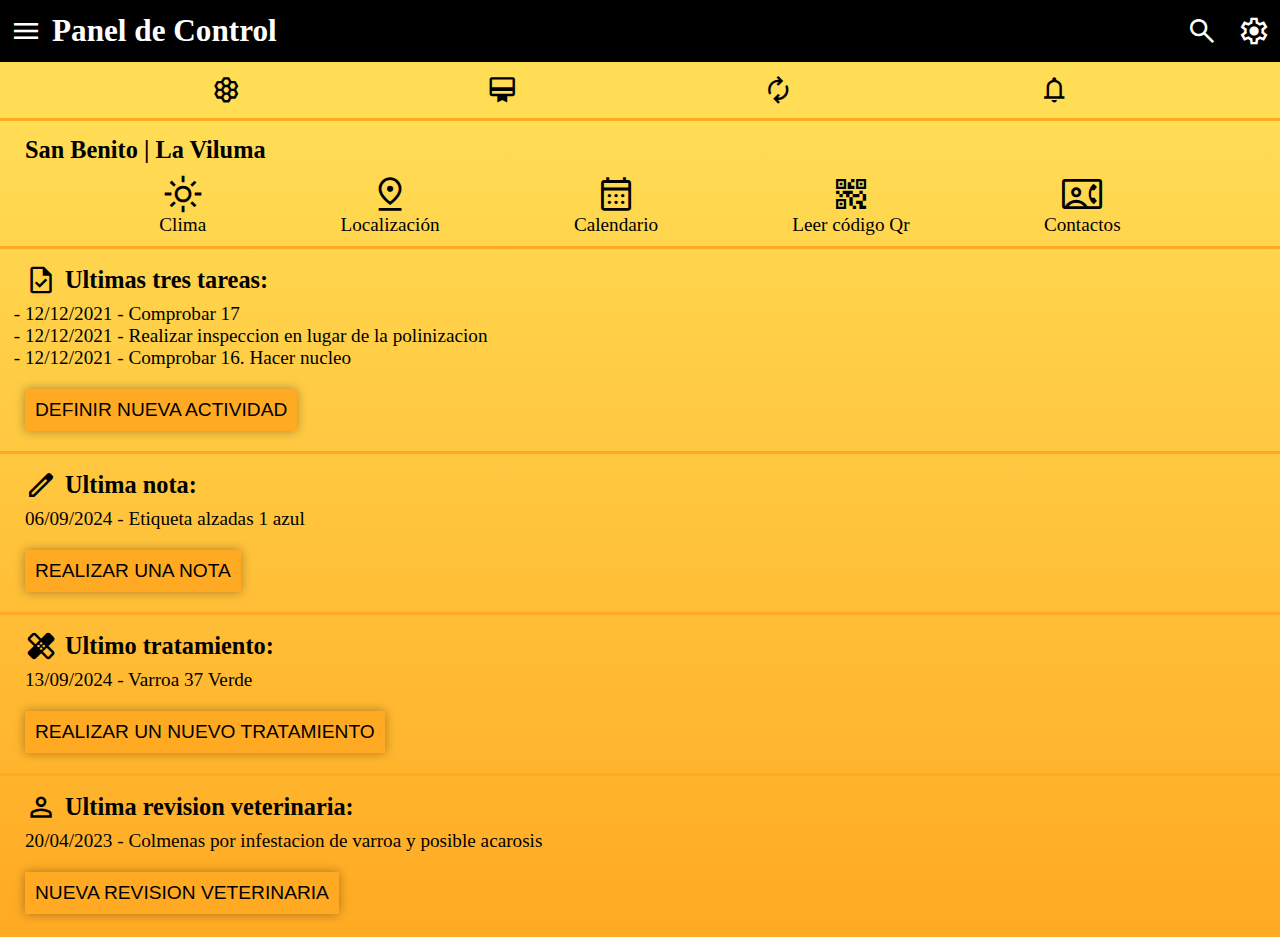
<file: index.html>
<!DOCTYPE html>
<html lang="en">
<head>
    <meta charset="UTF-8">
    <meta name="viewport" content="width=device-width, initial-scale=1.0">
    <title>Pantalla Principal</title>
    <link href="https://fonts.googleapis.com/css2?family=Material+Symbols+Outlined" rel="stylesheet"/>
    <link rel="stylesheet" href="pantalla_principal.css">
</head>
<body>
    <header>
        <div class="headerUp">
            <div class="headerUp__item material-symbols-outlined">menu</div>
            <h2>Panel de Control</h2>
            <div class="headerUp__item material-symbols-outlined">search</div>
            <div class="headerUp__item material-symbols-outlined">settings</div>
        </div>
        <div class="headerDown">
            <div class="headerDown__item material-symbols-outlined">hive</div>
            <div class="headerDown__item material-symbols-outlined">card_membership</div>
            <div class="headerDown__item material-symbols-outlined">autorenew</div>
            <div class="headerDown__item material-symbols-outlined">notifications</div>
        </div>
    </header>
    <main>
        <section class="sectionMain mainApiary">
            <div class="sectionMain__headline">
                <h3 class="mainApiary__name">San Benito | La Viluma</h3>
            </div>
            <div class="mainApiary__container">
                <div class="mainApiary__item-container">
                    <div  id="mainApiary__item" class="mainApiary__item-icon material-symbols-outlined">light_mode</div>
                    <label for="mainApiary__item">Clima</label>
                </div>
                <div class="mainApiary__item-container">
                    <div class="mainApiary__item-icon material-symbols-outlined">pin_drop</div>
                    <label for="mainApiary__item">Localización</label>
                </div>
                <div class="mainApiary__item-container">
                    <div class="mainApiary__item-icon material-symbols-outlined">calendar_month</div>
                    <label for="mainApiary__item">Calendario</label>
                </div>
                <div class="mainApiary__item-container">
                    <div class="mainApiary__item-icon material-symbols-outlined">qr_code_2</div>
                    <label for="mainApiary__item">Leer código Qr</label>
                </div>
                <div class="mainApiary__item-container">
                    <div class="mainApiary__item-icon material-symbols-outlined">contact_phone</div>
                    <label for="mainApiary__item">Contactos</label>
                </div>
            </div>
        </section>
        <section class="sectionMain mainRecentTasks">
            <div class="sectionMain__headline">
                <span class="sectionMain__headline-icon material-symbols-outlined">task</span>
                <h3>Ultimas tres tareas:</h3>
            </div>
            <ul>
                <li><span class="taskDate">12/12/2021 - </span>Comprobar 17</li>
                <li><span class="taskDate">12/12/2021 - </span>Realizar inspeccion en lugar de la polinizacion</li>
                <li><span class="taskDate">12/12/2021 - </span>Comprobar 16. Hacer nucleo</li>
            </ul>
            <button class="mainButtonAdd">DEFINIR NUEVA ACTIVIDAD</button>
        </section>
        <section class="sectionMain mainRecentNotes">
            <div class="sectionMain__headline">
                <span class="sectionMain__headline-icon material-symbols-outlined">edit</span>
                <h3>Ultima nota:</h3>
            </div>
            
            <p><span class="noteDate">06/09/2024 - </span>Etiqueta alzadas 1 azul</p>
            <button class="mainButtonAdd">REALIZAR UNA NOTA</button>
        </section>
        <section class="sectionMain mainRecentTreatment">
            <div class="sectionMain__headline">
                <span class="sectionMain__headline-icon material-symbols-outlined">healing</span>
                <h3>Ultimo tratamiento:</h3>
            </div>
            <p><span class="treatmentDate">13/09/2024 - </span>Varroa 37 Verde</p>
            <button class="mainButtonAdd">REALIZAR UN NUEVO TRATAMIENTO</button>
        </section>
        <section class="sectionMain mainRecentVetCheck">
            <div class="sectionMain__headline">
                <span class="sectionMain__headline-icon material-symbols-outlined">person</span>
                <h3>Ultima revision veterinaria:</h3>
            </div>
            <p><span class="treatmentDate">20/04/2023 - </span>Colmenas por infestacion de varroa y posible acarosis</p>
            <button class="mainButtonAdd">NUEVA REVISION VETERINARIA</button>
        </section>
    </main>
</body>
</html>
</file>
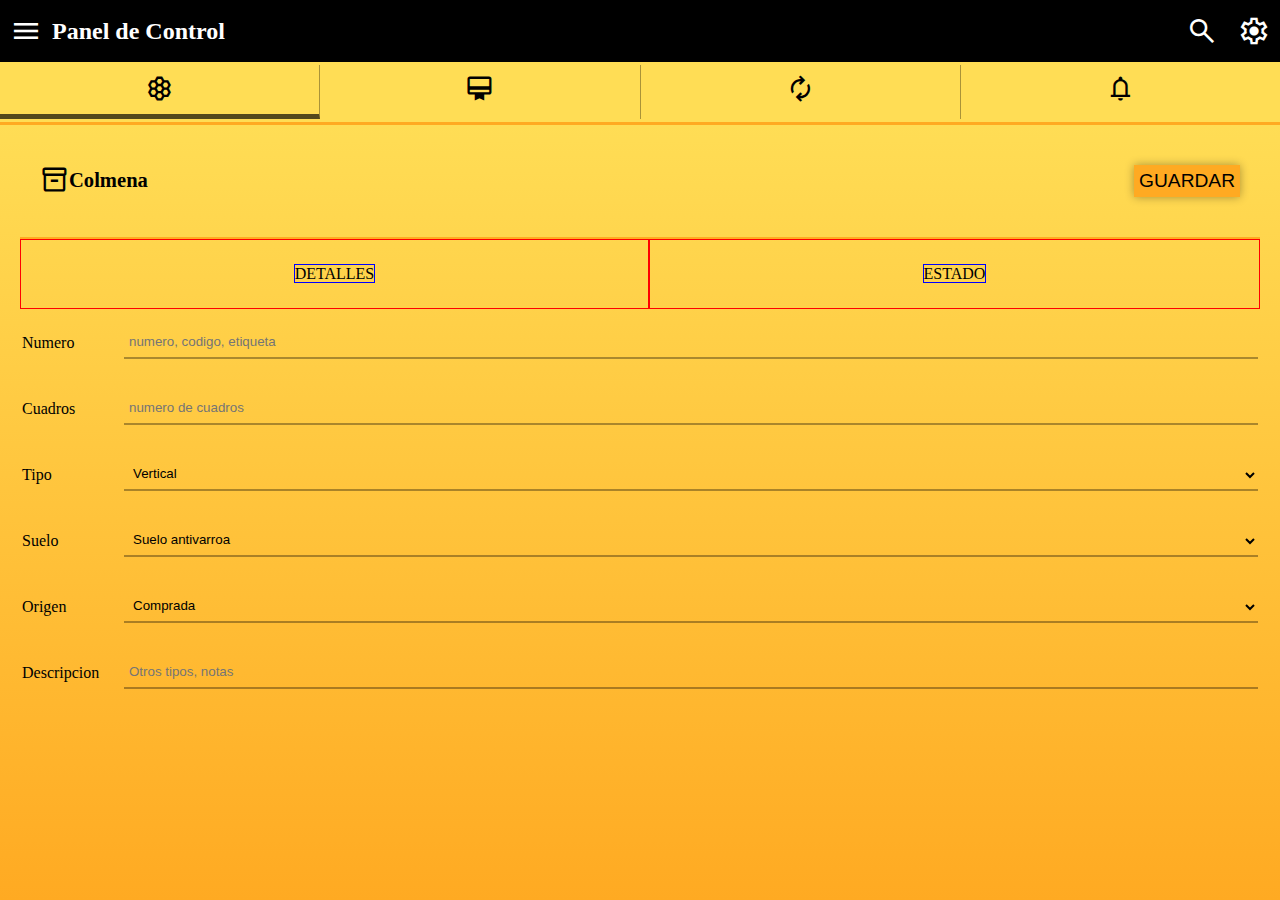
<file: assets/colmenas.html>
<!DOCTYPE html>
<html lang="en">
<head>
    <meta charset="UTF-8">
    <meta name="viewport" content="width=device-width, initial-scale=1.0">
    <title>Pantalla Principal</title>
    <link href="https://fonts.googleapis.com/css2?family=Material+Symbols+Outlined" rel="stylesheet"/>
    <link rel="stylesheet" href="colmenas.css">
</head>
<body>
    <header>
        <div class="headerUp">
            <label class="headerUp__menu-label headerUp__item material-symbols-outlined">menu
                <input id="headerUp__menu-checkbox" class="headerUp__menu-checkbox" type="checkbox">
            </label>
            <h2>Panel de Control</h2>
            <span class="headerUp__item material-symbols-outlined">search</span>
            <span class="headerUp__item material-symbols-outlined">settings</span>
        </div>
        <div class="headerDown">
            <a class="headerDown__item currentPage material-symbols-outlined">hive</a>
            <a class="headerDown__item material-symbols-outlined">card_membership</a>
            <a class="headerDown__item material-symbols-outlined">autorenew</a>
            <a class="headerDown__item material-symbols-outlined">notifications</a>
        </div>
    </header>

    <nav>
        <div class="apiarySelect nav__section">
            <h3 class="mainApiary__name">San Benito | La Viluma</h3>
            <button class="apiarySelectButton material-symbols-outlined">keyboard_arrow_down</button>
        </div>
        <div class="nav__section">
            <a href="/Web/index.html" class="nav__divButton">
                <label for="nav__button-1" class="nav__divButton-icon material-symbols-outlined">dashboard</label><button id="nav__button-1">Panel de control</button>
            </a>
            <div class="nav__divButton">
                <span class="nav__divButton-icon material-symbols-outlined">inventory_2</span><button>Colmenas</button>
            </div>
            <div class="nav__divButton">
                <span class="nav__divButton-icon material-symbols-outlined">emoji_nature</span><button>Reinas</button>
            </div>
            <div class="nav__divButton">
                <span class="nav__divButton-icon material-symbols-outlined">sell</span><button>Etiquetas</button>
            </div>
        </div>
        <div class="nav__section">
            <div class="nav__divButton">
                <span class="nav__divButton-icon material-symbols-outlined">task</span><button>Lista de tareas</button>
            </div>
            <div class="nav__divButton">
                <span class="nav__divButton-icon material-symbols-outlined">edit</span><button>Notas</button>
            </div>
            <div class="nav__divButton">
                <span class="nav__divButton-icon material-symbols-outlined">format_color_fill</span><button>Alimentaciones</button>
            </div>
            <div class="nav__divButton">
                <span class="nav__divButton-icon material-symbols-outlined">healing</span><button>Tratamientos</button>
            </div>
            <div class="nav__divButton">
                <span class="nav__divButton-icon material-symbols-outlined">bug_report</span><button>Varroa</button>
            </div>
            <div class="nav__divButton">
                <span class="nav__divButton-icon material-symbols-outlined">weight</span><button>Peso</button>
            </div>
            <div class="nav__divButton">
                <span class="nav__divButton-icon material-symbols-outlined">water_full</span><button>Cosecha</button>
            </div>
        </div>
        <div class="nav__section">
            <div class="nav__divButton">
                <span class="nav__divButton-icon material-symbols-outlined">home_repair_service</span><button>Inventario de colmenas</button>
            </div>
            <div class="nav__divButton">
                <span class="nav__divButton-icon material-symbols-outlined">local_shipping</span><button>Movimiento de colmenas</button>
            </div>
            <div class="nav__divButton">
                <span class="nav__divButton-icon material-symbols-outlined">person</span><button>Controles veterinarios</button>
            </div>
            <div class="nav__divButton">
                <span class="nav__divButton-icon material-symbols-outlined">tools_power_drill</span><button>Inventario</button>
            </div>
            <div class="nav__divButton">
                <span class="nav__divButton-icon material-symbols-outlined">paid</span><button>Finanzas</button>
            </div>
        </div>
        <div class="nav__section">
            <div class="nav__divButton">
                <span class="nav__divButton-icon material-symbols-outlined">calendar_month</span><button>Cronologia</button>
            </div>
            <div class="nav__divButton">
                <span class="nav__divButton-icon material-symbols-outlined">hourglass</span><button>Recordar</button>
            </div>
            <div class="nav__divButton">
                <span class="nav__divButton-icon material-symbols-outlined">reviews</span><button>Asistente</button>
            </div>
            <div class="nav__divButton">
                <span class="nav__divButton-icon material-symbols-outlined">emoji_nature</span><button>Crias</button>
            </div>
            <div class="nav__divButton">
                <span class="nav__divButton-icon material-symbols-outlined">event</span><button>Eventos</button>
            </div>
            <div class="nav__divButton">
                <span class="nav__divButton-icon material-symbols-outlined">edit</span><button>Informes</button>
            </div>
            <div class="nav__divButton">
                <span class="nav__divButton-icon material-symbols-outlined">deceased</span><button>Calendario Floral</button>
            </div>
        </div>
        <div class="nav__section">
            <div class="nav__divButton">
                <span class="nav__divButton-icon material-symbols-outlined">pin_drop</span><button>Localizacion</button>
            </div>
            <div class="nav__divButton">
                <span class="nav__divButton-icon material-symbols-outlined">light_mode</span><button>Tiempo metereológico</button>
            </div>
            <div class="nav__divButton">
                <span class="nav__divButton-icon material-symbols-outlined">photo_camera</span><button>Galería multimedia</button>
            </div>
        </div>
        <div class="nav__section">
            <div class="nav__divButton">
                <span class="nav__divButton-icon material-symbols-outlined">settings</span><button>Ajustes</button>
            </div>
            <div class="nav__divButton">
                <span class="nav__divButton-icon material-symbols-outlined">help</span><button>Ayudas y comentarios</button>
            </div>
        </div>
        <div class="nav__section">
            <div class="nav__divButton">
                <label class="nav__divButton-icon material-symbols-outlined">info</label><button>Registrese en PRO</button>
            </div>
        </div>
    </nav>

    <main>
        <div class="newHive__mainHeader">   
            <div class="newHive__mainHeader-h3">
                <label for="hive" class="material-symbols-outlined">inventory_2</label>
                <h3 id="hive">Colmena</h3>
            </div>
            <button class="newHive__saveButton">GUARDAR</button>
        </div>
        <div class="newHive__sectionSelect">
            <div class="newHive__sectionSelect-tab newHive__sectionSelect-details">
                <label>DETALLES
                    <input type="checkbox">
                </label>
            </div>
            <div class="newHive__sectionSelect-tab newHive__sectionSelect-state">
                    <label>ESTADO
                        <input type="checkbox">
                    </label>
            </div>
        </div>
        <table>
            <tr>
                <td class="table__dataName">Numero</td>
                <td><input class="table__dataValue" type="text" placeholder="numero, codigo, etiqueta"></td>
            </tr>
            <tr>
                <td class="table__dataName">Cuadros</td>
                <td><input class="table__dataValue" type="text" placeholder="numero de cuadros"></td>
            </tr>
            <tr>
                <td class="table__dataName">Tipo</td>
                <td>
                    <select class="table__dataValue" name="numero-cuadros" id="numero-cuadros">
                        <option value="Vertical">Vertical</option>
                        <option value="Horizontal">Horizontal</option>
                        <option value="Nucleo">Nucleo</option>
                        <option value="Otro">Otro</option>
                    </select>
                </td>
            </tr>
            <tr>
                <td class="table__dataName">Suelo</td>
                <td>
                    <select class="table__dataValue" name="tipo-suelo" id="tipo-suelo">
                        <option value="Suelo antivarroa">Suelo antivarroa</option>
                        <option value="Suelo solido">Suelo solido</option>
                        <option value="Otro">Otro</option>
                    </select>
                </td>
            </tr>
            <tr>
                <td class="table__dataName">Origen</td>
                <td>
                    <select class="table__dataValue" name="tipo-suelo" id="tipo-suelo">
                        <option value="Comprada">Comprada</option>
                        <option value="Produccion Propia">Produccion Propia</option>
                        <option value="Otro">Otro</option>
                    </select>
                </td>
            </tr>
            <tr>
                <td class="table__dataName">Descripcion</td>
                <td><input class="table__dataValue" type="text" placeholder="Otros tipos, notas"></td>
            </tr>
        </table>
    </main>

</body>
</html>
</file>
<file: pantalla_principal.css>
*{
    box-sizing: border-box;
    padding: 0;
    margin: 0;
}

body {
    height: 100dvh;
    display: flex;
    flex-direction: column;
}

header {
    font-size: 1.3rem;
}

.headerUp {
    display: flex;
    justify-content: space-between;
    align-items: center;
    background-color: #000;
    color: #fff;
}

.headerUp__item {
    font-size: 2rem;
    padding: 15px 10px;
}

h2 {
    flex-grow: 1;
}

.headerDown {
    display: flex;
    justify-content: space-evenly;
    background-color: #fd5;
    padding: 3px 0;
    border-bottom: 3px solid #fa2;
}

.headerDown__item {
    font-size: 1.9rem;
    padding: 10px;
    margin: 0 25px;
}

main {
    background-image: linear-gradient(#fd5, #fa2);
    flex-grow: 1;
    display: flex;
    flex-direction: column;
    align-content: space-evenly;
}

.sectionMain {
    flex-grow: 1;
    border-bottom: 3px solid #fa2 ;
    padding: 15px 25px 0 25px;
    font-size: 1.2rem;
}

.sectionMain li::marker {
    content: '- ';
}

.mainApiary__container {
    display: flex;
    flex-direction: row;
    justify-content: space-evenly;
    margin: 10px 0;
}

.mainApiary__item-container {
    display: flex;
    flex-direction: column;
    align-items: center;
}

.mainApiary__item-icon {
    font-size: 2.5rem;
}

.sectionMain__headline {
    display: flex;
    flex-direction: row;
    align-items: center;
    font-size: 1.3rem;
    text-align: center;
    margin-bottom: 7px;
}

.sectionMain__headline-icon {
    font-size: 2rem;
    margin-right: 8px;
}

.mainButtonAdd {
    background-color: #fa2;
    border: none;
    font-size: 1.2rem;
    margin: 20px 0;
    padding: 10px;
    box-shadow: 0 0 10px #0005;
}
</file>
<file: assets/colmenas.css>
*{
    box-sizing: border-box;
    padding: 0;
    margin: 0;
    scrollbar-color: #0004 #fa2;

}

body {
    height: 100dvh;
    width: 100%;
    display: flex;
    flex-direction: column;
    position: relative;
}

header {
    font-size: 1.3rem;
}

.headerUp {
    display: flex;
    justify-content: space-between;
    align-items: center;
    background-color: #000;
    color: #fff;
}

#headerUp__menu-checkbox {
    display: none;
}

.headerUp__menu-label {
    user-select: none;
}

body:has(#headerUp__menu-checkbox:checked) nav{
    display: flex;
}

.headerUp__item {
    font-size: 2rem;
    padding: 15px 10px;
}

h2 {
    font-size: 1.5rem;
    flex-grow: 1;
}

.headerDown {
    display: flex;
    justify-content: space-evenly;
    background-color: #fd5;
    padding: 3px 0;
    border-bottom: 3px solid #fa2;
}

.headerDown__item {
    flex-grow: 1;
    text-align: center;
    font-size: 1.8rem;
    padding: 10px;
    border-right: 1px solid #0005;
}

.headerDown__item:last-child {
    border-right: none;
} 

.currentPage {
    border-bottom: 5px solid #000a;
}


/*----------------------------------------------
----------------------- NAV -------------------
------------------------------------------------  */
nav {
    position: absolute;
    top: 3.9rem;
    display: none;
    flex-direction: column;
    background-color: #fa2;
    width: 70%;
    height: 100%;
    overflow-y: scroll;
    scrollbar-width: thin;
    scrollbar-color: #0004 #fa2;
}

.nav__section {
    border-bottom: 1px solid #0005;
}

nav div {
    display: flex;
    flex-direction: column;
}

.nav__divButton {
    display: flex;
    flex-direction: row;
    align-items: center;
    padding: 0;
    height: 4rem;
    border: none;
    text-decoration: none;
}

.nav__divButton:visited {
    color: #000;
} 

.nav__divButton button{
    text-align: left;
}

.nav__divButton-icon {
    padding:0 30px ;
    height: 100%;
    align-content: center;
}

.nav__divButton button {
    flex-grow: 1;
    height: 100%;
    background-color: transparent;
    border: none;
}

.apiarySelect { 
    display: flex;
    flex-direction: row;
    padding: 10px;
    align-items: center;
    justify-content: space-between;
}


/* -----------------------------------------------
-------------------- MAIN ------------------------
--------------------------------------------------*/
main {
    background-image: linear-gradient(#fd5, #fa2);
    flex-grow: 1;
    display: flex;
    flex-direction: column;
    align-content: space-evenly;
    padding: 20px;
}

.sectionMain {
    flex-grow: 1;
    border-bottom: 3px solid #fa2 ;
    padding: 15px 25px 0 25px;
    font-size: 1rem;
}

.sectionMain li::marker {
    content: '- ';
}

.mainApiary__name::before {
    content: 'Colmenar: ';
    color: #000;
    font-weight: lighter;
}

.apiarySelectButton {
    background-color: transparent;
    border: none;
    box-shadow: 0 0 5px #0004;
    min-height: 100%;
    font-size: 2.5rem;
    width: fit-content;
}

.newHive__mainHeader {
    display: flex;
    flex-direction: row;
    justify-content: space-between;
    align-content: space-between;
    align-items: center;
    font-size: 1.1rem;
    padding: 20px;
    padding-bottom: 40px;
    border-bottom: 2px solid #fa2;
}

.newHive__mainHeader-h3 {
    display: flex;
    flex-direction: row;
    align-items: center;
}

.newHive__mainHeader-h3 label{
    font-size: 1.8rem;
}

.newHive__mainHeader button {
    background-color: #fa2;
    border: none;
    font-size: 1.2rem;
    padding: 5px;
    box-shadow: 0 0 10px #0005;
}

.newHive__sectionSelect {
    display: flex;
    flex-direction: row;
    width: 100%;
    justify-content: space-evenly;
    flex-basis: 1;
}

.newHive__sectionSelect-tab {
    padding: 25px;
    flex-grow: 1;
    border: 1px solid red;
    text-align: center;
}

.newHive__sectionSelect-tab label {
    width: 100%;
    height: 100%;
    border: 1px solid blue;
}

.newHive__sectionSelect-tab input[type="checkbox"] {
    display: none;
}

.newHive__sectionSelect-tab:has(input[type="checkbox"]:checked) {
    border-bottom: 3px solid #48e;
}



/* ------------------------------------------
------------------TABLE -------------------
------------------------------------------------*/

.table__dataName {
    width: 100px;
    padding: 0;
    margin: 0;
    text-align: left;
}

.table__dataValue {
    background-color: transparent;
    border: none;
    border-bottom: 2px solid #0005;
    width: 100%;
    height: 2rem;
    padding: 0 5px;
}

tr {
    height: 4rem;
}
</file>
